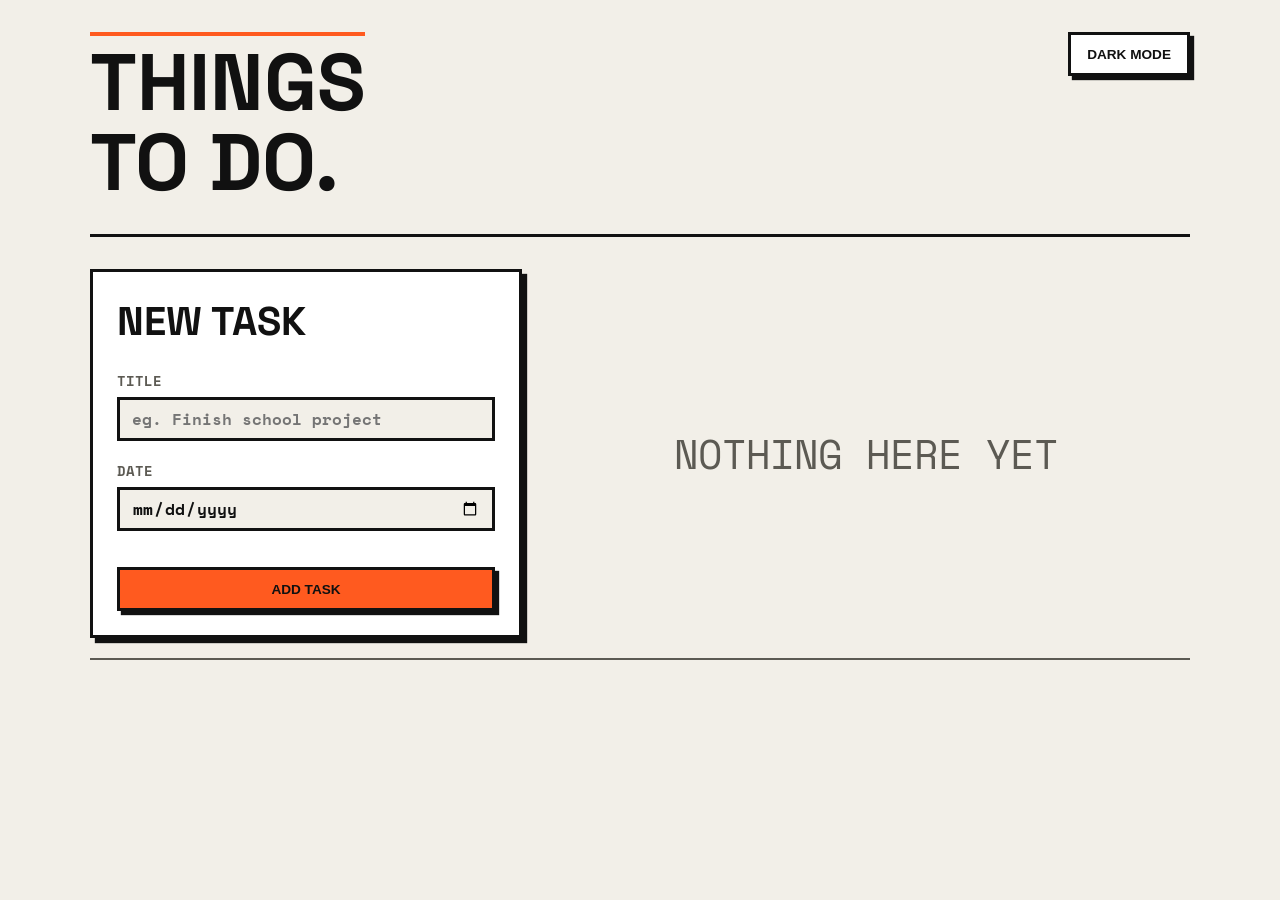
<file: index.html>
<!doctype html>
<html lang="en" data-theme="dark">
  <head>
    <meta charset="UTF-8" />
    <meta name="viewport" content="width=device-width, initial-scale=1.0" />
    <title>To Do App</title>
    <link rel="preconnect" href="https://fonts.googleapis.com" />
    <link rel="preconnect" href="https://fonts.gstatic.com" crossorigin />
    <link
      href="https://fonts.googleapis.com/css2?family=Space+Grotesk:wght@300..700&family=Space+Mono:ital,wght@0,400;0,700;1,400;1,700&display=swap"
      rel="stylesheet"
    />
    <link rel="stylesheet" href="style.css" />
  </head>
  <body>
    <header>
      <div class="header-text">
        <p></p>
        <h1>THINGS <br />TO DO.</h1>
      </div>
      <section class="button-section">
        <button class="btn themeBtn">light mode</button>
      </section>
    </header>
    <main class="container">
      <section class="form-section">
        <form id="form" action="">
          <h2>NEW TASK</h2>
          <div class="input-container">
            <label class="form-label title-label" for="title"
              >TITLE <span class="req" hidden>TITLE REQUIRED.</span></label
            >
            <input
              type="text"
              name="title"
              id="title"
              class="form-input"
              placeholder="eg. Finish school project"
            />
          </div>
          <div class="input-container">
            <label class="form-label" for="date">DATE</label>
            <input type="date" name="date" id="date" class="form-input" />
          </div>
          <button class="btn submitBtn">add task</button>
        </form>
      </section>
      <section class="list-section">
        <div id="empty-text">
          <p>NOTHING HERE YET</p>
        </div>
        <div id="whole-list" class="hidden">
          <h2>YOUR LIST</h2>
          <div class="search-container">
            <label class="search-label" for="search">SEARCH</label>
            <input
              type="text"
              id="search"
              name="search"
              oninput="updateList()"
            />
          </div>
          <div class="filter-container">
            <div class="filter-sort">
              <label for="sort">SORT BY</label>
              <select onchange="updateList()" name="sort" id="sort">
                <option value="soonest">Due date: soonest</option>
                <option value="latest">Due date: latest</option>
                <option value="newest">Date :Newest added</option>
                <option value="oldest">Date: Oldest added</option>

                <option value="atoz">Title: A to Z</option>
                <option value="ztoa">Title: Z to A</option>
              </select>
            </div>

            <div class="filter-btns">
              <button class="btn active" data-filter="all">All</button>
              <button class="btn" data-filter="pending">pending</button>
              <button class="btn" data-filter="completed">completed</button>
            </div>
          </div>
          <p class="task-count"></p>
        </div>
        <ul class="list-container"></ul>
      </section>
    </main>
    <script src="script.js"></script>
  </body>
</html>
</file>
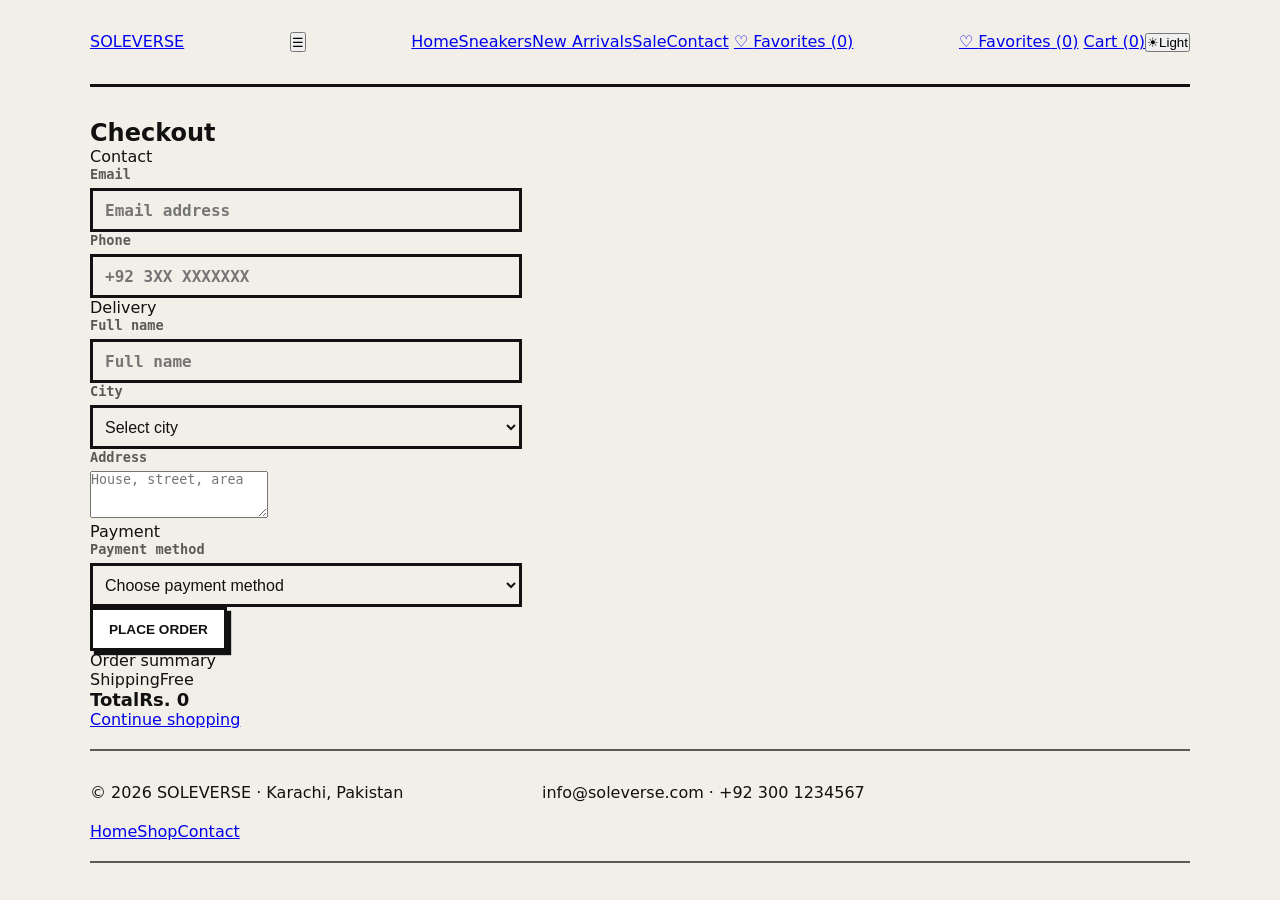
<file: checkout.html>
<!doctype html>
<html lang="en">
  <head>
    <meta charset="UTF-8" />
    <meta name="viewport" content="width=device-width, initial-scale=1.0" />
    <title>Checkout | SOLEVERSE</title>
    <link rel="stylesheet" href="style.css" />
    <script>
      try {
        document.documentElement.dataset.theme =
          localStorage.getItem("soleverseTheme") || "dark";
      } catch (e) {
        document.documentElement.dataset.theme = "dark";
      }
    </script>
  </head>
  <body>
    <header class="navbar">
      <a class="logo" href="index.html">SOLEVERSE</a
      ><button class="menu-btn" onclick="toggleMenu()">☰</button>
      <nav class="nav-links" id="navLinks">
        <a href="index.html">Home</a><a href="sneakers.html">Sneakers</a
        ><a href="sneakers.html?filter=new">New Arrivals</a
        ><a href="sneakers.html?filter=sale">Sale</a
        ><a href="contact.html">Contact</a>
        <a href="favorites.html" class="fav-link-nav"
          >♡ <span class="fav-text">Favorites</span> (<span class="fav-count"
            >0</span
          >)</a
        >
      </nav>
      <div class="nav-actions">
        <a href="favorites.html" class="fav-link-action"
          >♡ <span class="fav-text">Favorites</span> (<span class="fav-count"
            >0</span
          >)</a
        >
        <a href="checkout.html">Cart (<span class="cart-count">0</span>)</a
        ><button
          class="theme-toggle"
          type="button"
          onclick="toggleTheme()"
          aria-label="Switch theme"
          title="Switch theme"
        >
          <span class="theme-toggle-icon">☀</span
          ><span class="theme-toggle-text">Light</span>
        </button>
      </div>
    </header>
    <main class="container">
      <section class="form-layout">
        <form class="card form-card" onsubmit="placeOrder(event)">
          <h2>Checkout</h2>
          <div class="eyebrow">Contact</div>
          <div class="field">
            <label for="umail">Email</label
            ><input
              id="umail"
              required
              type="email"
              placeholder="Email address"
            />
          </div>
          <div class="field">
            <label for="unum">Phone</label
            ><input id="unum" type="tel" placeholder="+92 3XX XXXXXXX" />
          </div>
          <div class="eyebrow">Delivery</div>
          <div class="field">
            <label for="uname">Full name</label
            ><input id="uname" required placeholder="Full name" type="text" />
          </div>
          <div class="field">
            <label for="ucity">City</label
            ><select id="ucity" required>
              <option selected disabled hidden value="">Select city</option>
              <option>Karachi</option>
              <option>Lahore</option>
              <option>Islamabad</option>
              <option>Rawalpindi</option>
              <option>Other</option>
            </select>
          </div>
          <div class="field">
            <label for="uadd">Address</label
            ><textarea
              id="uadd"
              required
              rows="3"
              placeholder="House, street, area"
            ></textarea>
          </div>
          <div class="eyebrow">Payment</div>
          <div class="field">
            <label for="upay">Payment method</label
            ><select id="upay" required>
              <option value="" selected disabled hidden>
                Choose payment method
              </option>
              <option>Cash on Delivery</option>
              <option>Bank Transfer</option>
              <option>Card Payment</option>
            </select>
          </div>
          <button class="btn" type="submit">Place order</button>
        </form>
        <aside class="card order-summary">
          <div class="eyebrow">Order summary</div>
          <div id="checkoutItems"></div>
          <div class="summary-row"><span>Shipping</span><span>Free</span></div>
          <div class="summary-row" style="font-size: 18px">
            <strong>Total</strong><strong id="checkoutTotal">Rs. 0</strong>
          </div>
          <a
            class="btn-outline"
            href="sneakers.html"
            style="width: 100%; margin-top: 18px"
            >Continue shopping</a
          >
        </aside>
      </section>
    </main>
    <footer class="footer container">
      <span>© 2026 SOLEVERSE · Karachi, Pakistan</span
      ><span>info@soleverse.com · +92 300 1234567</span>
      <div class="footer-links">
        <a href="index.html">Home</a><a href="sneakers.html">Shop</a
        ><a href="contact.html">Contact</a>
      </div>
    </footer>
    <script src="script.js"></script>
  </body>
</html>
</file>
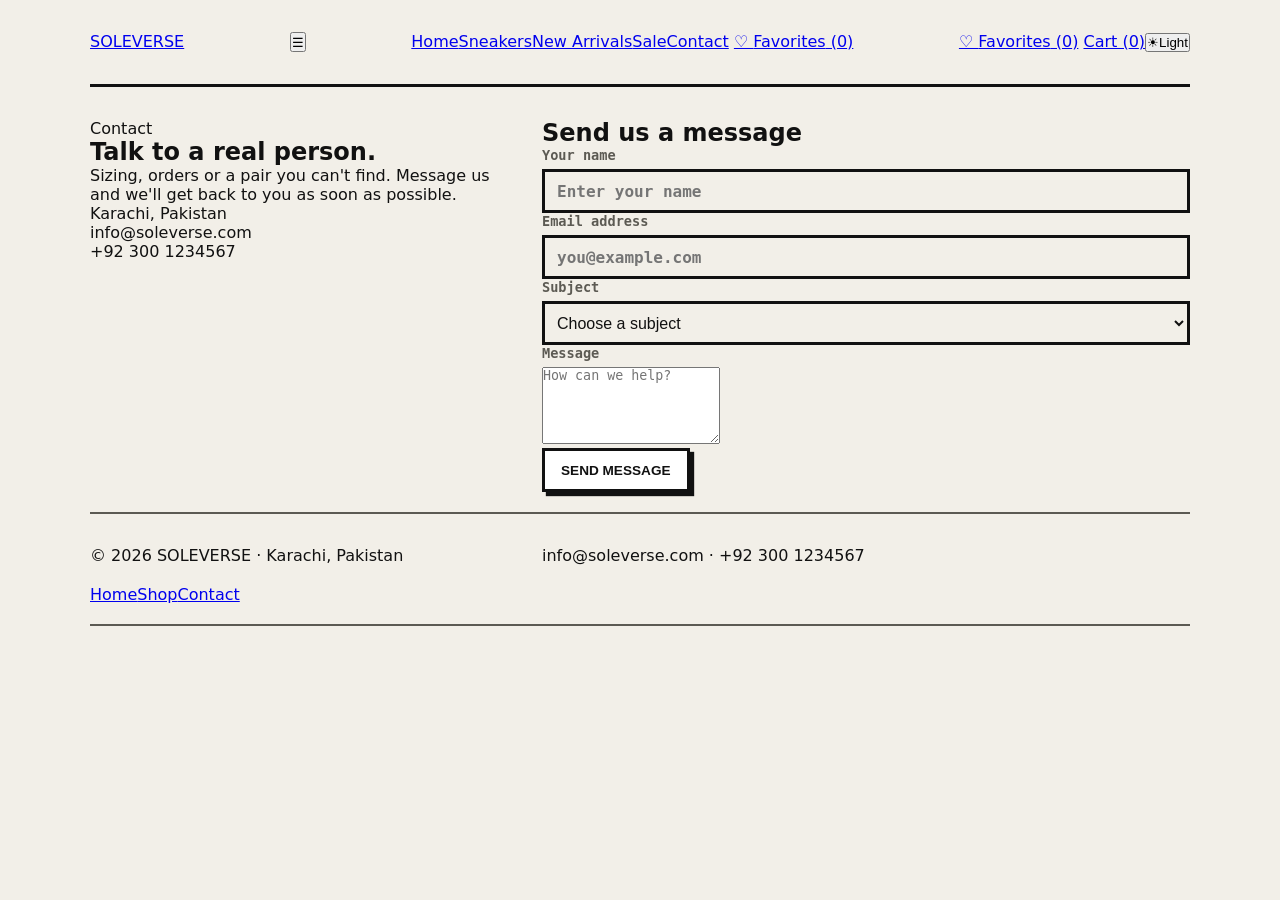
<file: contact.html>
<!doctype html>
<html lang="en">
  <head>
    <meta charset="UTF-8" />
    <meta name="viewport" content="width=device-width, initial-scale=1.0" />
    <title>Contact | SOLEVERSE</title>
    <link rel="stylesheet" href="style.css" />
    <script>
      try {
        document.documentElement.dataset.theme =
          localStorage.getItem("soleverseTheme") || "dark";
      } catch (e) {
        document.documentElement.dataset.theme = "dark";
      }
    </script>
  </head>
  <body>
    <header class="navbar">
      <a class="logo" href="index.html">SOLEVERSE</a
      ><button class="menu-btn" onclick="toggleMenu()">☰</button>
      <nav class="nav-links" id="navLinks">
        <a href="index.html">Home</a><a href="sneakers.html">Sneakers</a
        ><a href="sneakers.html?filter=new">New Arrivals</a
        ><a href="sneakers.html?filter=sale">Sale</a
        ><a href="contact.html">Contact</a>
        <a href="favorites.html" class="fav-link-nav"
          >♡ <span class="fav-text">Favorites</span> (<span class="fav-count"
            >0</span
          >)</a
        >
      </nav>
      <div class="nav-actions">
        <a href="favorites.html" class="fav-link-action"
          >♡ <span class="fav-text">Favorites</span> (<span class="fav-count"
            >0</span
          >)</a
        >
        <a href="checkout.html">Cart (<span class="cart-count">0</span>)</a
        ><button
          class="theme-toggle"
          type="button"
          onclick="toggleTheme()"
          aria-label="Switch theme"
          title="Switch theme"
        >
          <span class="theme-toggle-icon">☀</span
          ><span class="theme-toggle-text">Light</span>
        </button>
      </div>
    </header>
    <main class="container contact-layout">
      <section>
        <div class="eyebrow">Contact</div>
        <h1>Talk to a real person.</h1>
        <p class="muted" style="max-width: 400px">
          Sizing, orders or a pair you can't find. Message us and we'll get back
          to you as soon as possible.
        </p>
        <div class="contact-details">
          Karachi, Pakistan<br />info@soleverse.com<br />+92 300 1234567
        </div>
      </section>
      <form class="card form-card" onsubmit="sendContact(event)">
        <h2>Send us a message</h2>
        <div class="field">
          <label for="cname">Your name</label
          ><input
            id="cname"
            required
            type="text"
            placeholder="Enter your name"
          />
        </div>
        <div class="field">
          <label for="cmail">Email address</label
          ><input id="cmail" type="email" placeholder="you@example.com" />
        </div>
        <div class="field">
          <label for="sub">Subject</label
          ><select id="sub" required>
            <option selected disabled hidden="">Choose a subject</option>
            <option>Order support</option>
            <option>Size guide</option>
            <option>Product inquiry</option>
            <option>Return / Exchange</option>
            <option>Other</option>
          </select>
        </div>
        <div class="field">
          <label for="cmess">Message</label
          ><textarea
            id="cmess"
            required
            rows="5"
            placeholder="How can we help?"
          ></textarea>
        </div>
        <button class="btn" type="submit">Send message</button>
        <p id="contactMessage" class="muted" aria-live="polite"></p>
      </form>
    </main>
    <footer class="footer container">
      <span>© 2026 SOLEVERSE · Karachi, Pakistan</span
      ><span>info@soleverse.com · +92 300 1234567</span>
      <div class="footer-links">
        <a href="index.html">Home</a><a href="sneakers.html">Shop</a
        ><a href="contact.html">Contact</a>
      </div>
    </footer>
    <script src="script.js"></script>
  </body>
</html>
</file>
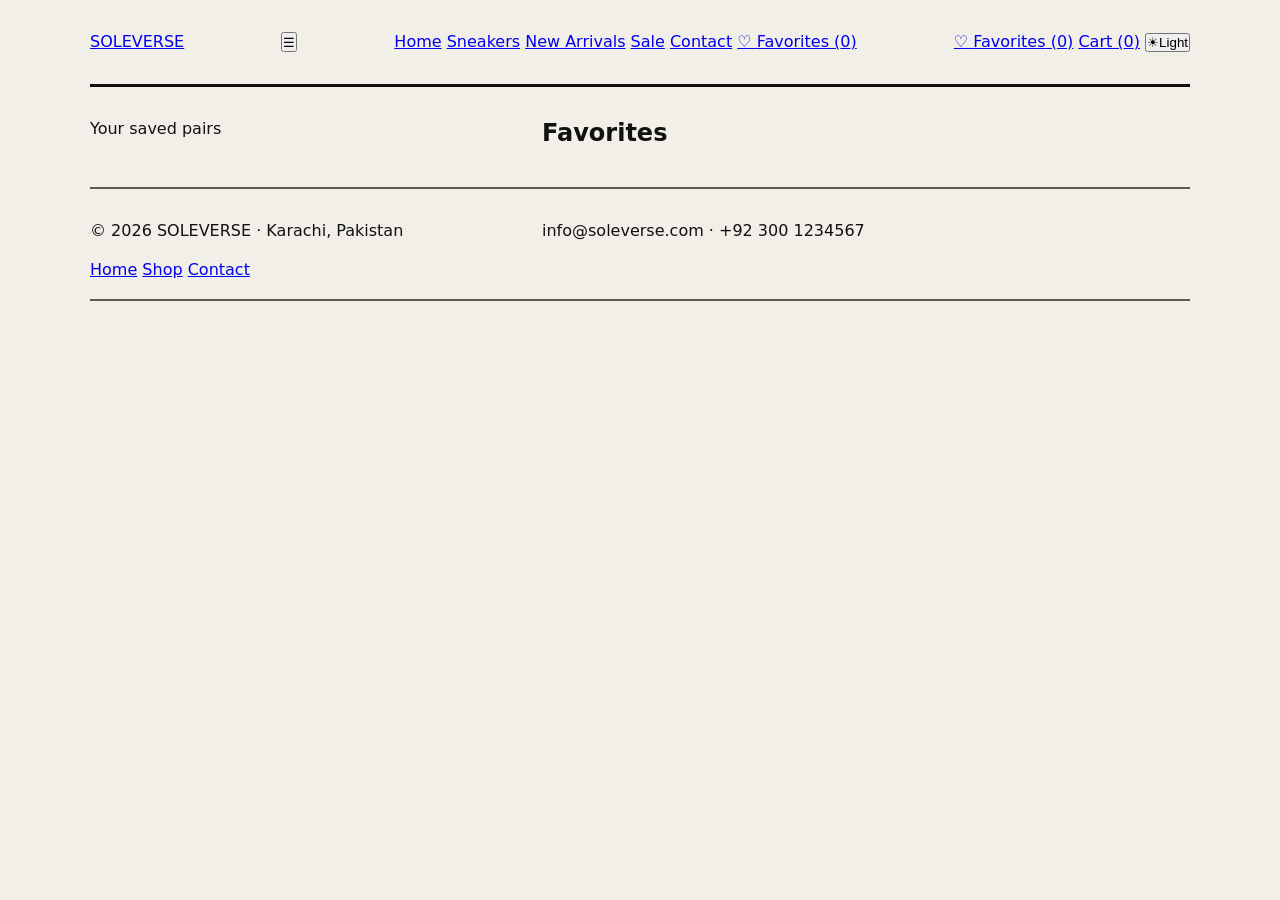
<file: favorites.html>
<!doctype html>
<html lang="en">
  <head>
    <meta charset="UTF-8" />
    <meta name="viewport" content="width=device-width, initial-scale=1.0" />
    <title>Favorites | SOLEVERSE</title>
    <link rel="stylesheet" href="style.css" />
    <script>
      try {
        document.documentElement.dataset.theme =
          localStorage.getItem("soleverseTheme") || "dark";
      } catch (e) {
        document.documentElement.dataset.theme = "dark";
      }
    </script>
  </head>
  <body>
    <header class="navbar">
      <a class="logo" href="index.html">SOLEVERSE</a>
      <button class="menu-btn" onclick="toggleMenu()">☰</button>
      <nav class="nav-links" id="navLinks">
        <a href="index.html">Home</a>
        <a href="sneakers.html">Sneakers</a>
        <a href="sneakers.html?filter=new">New Arrivals</a>
        <a href="sneakers.html?filter=sale">Sale</a>
        <a href="contact.html">Contact</a>
        <a href="favorites.html" class="fav-link-nav"
          >♡ <span class="fav-text">Favorites</span> (<span class="fav-count"
            >0</span
          >)</a
        >
      </nav>
      <div class="nav-actions">
        <a href="favorites.html" class="fav-link-action"
          >♡ <span class="fav-text">Favorites</span> (<span class="fav-count"
            >0</span
          >)</a
        >
        <a href="checkout.html">Cart (<span class="cart-count">0</span>)</a>
        <button
          class="theme-toggle"
          type="button"
          onclick="toggleTheme()"
          aria-label="Switch theme"
          title="Switch theme"
        >
          <span class="theme-toggle-icon">☀</span
          ><span class="theme-toggle-text">Light</span>
        </button>
      </div>
    </header>
    <main>
      <section class="container shop-top">
        <div class="eyebrow">Your saved pairs</div>
        <h1>Favorites</h1>
        <p id="favCount" class="muted"></p>
        <div class="shop-grid" id="favGrid"></div>
      </section>
    </main>
    <footer class="footer container">
      <span>© 2026 SOLEVERSE · Karachi, Pakistan</span>
      <span>info@soleverse.com · +92 300 1234567</span>
      <div class="footer-links">
        <a href="index.html">Home</a>
        <a href="sneakers.html">Shop</a>
        <a href="contact.html">Contact</a>
      </div>
    </footer>
    <script src="script.js"></script>
  </body>
</html>
</file>
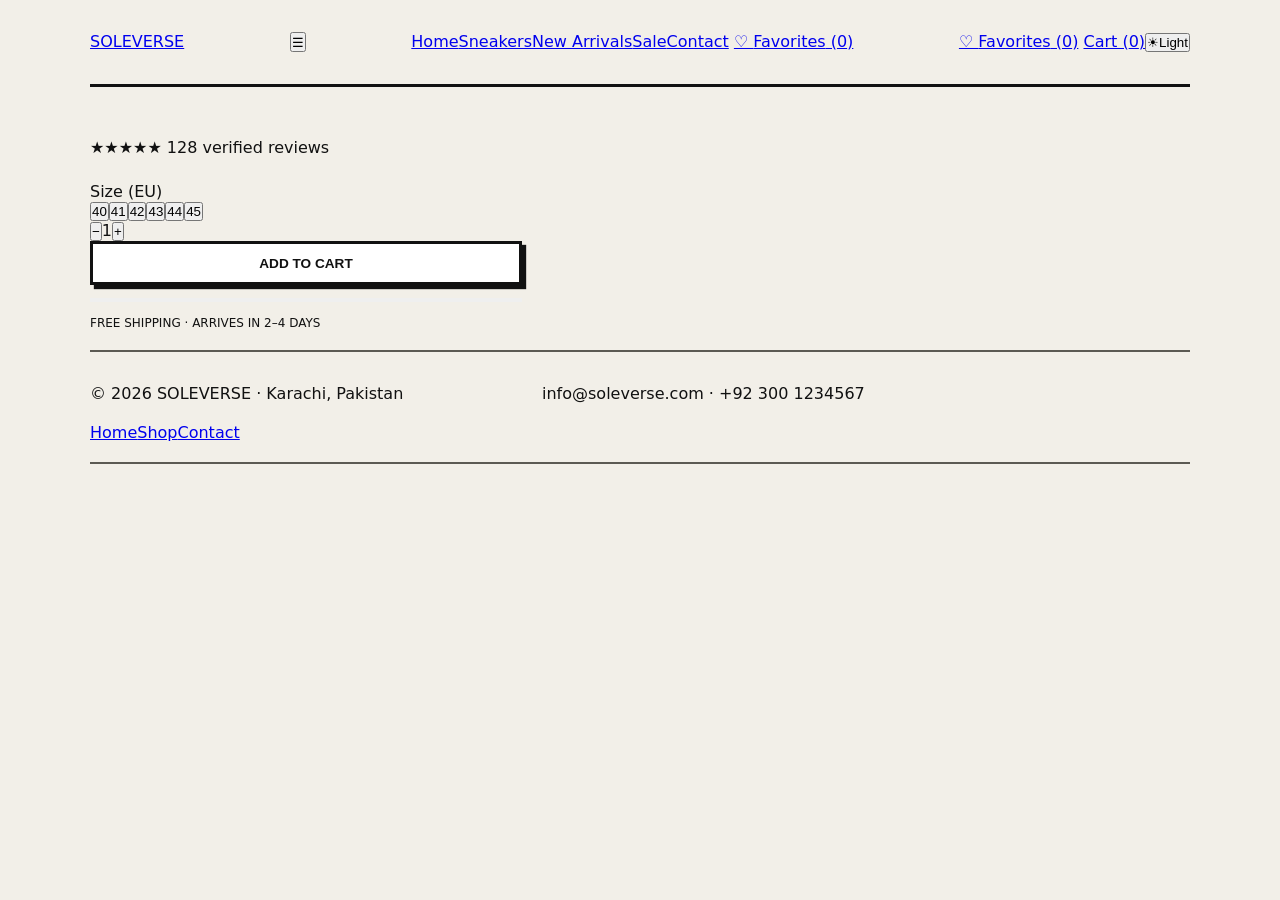
<file: product.html>
<!doctype html>
<html lang="en">
  <head>
    <meta charset="UTF-8" />
    <meta name="viewport" content="width=device-width, initial-scale=1.0" />
    <title>Air Max Shadow | SOLEVERSE</title>
    <link rel="stylesheet" href="style.css" />
    <link rel="preconnect" href="https://fonts.googleapis.com" />
    <link rel="preconnect" href="https://fonts.gstatic.com" crossorigin />
    <link
      href="https://fonts.googleapis.com/css2?family=DM+Mono:wght@400;500&family=DM+Sans:wght@400;500;600;700&family=DM+Serif+Display&display=swap"
      rel="stylesheet"
    />
    <script>
      try {
        document.documentElement.dataset.theme =
          localStorage.getItem("soleverseTheme") || "dark";
      } catch (e) {
        document.documentElement.dataset.theme = "dark";
      }
    </script>
  </head>
  <body>
    <header class="navbar">
      <a class="logo" href="index.html">SOLEVERSE</a
      ><button class="menu-btn" onclick="toggleMenu()">☰</button>
      <nav class="nav-links" id="navLinks">
        <a href="index.html">Home</a><a href="sneakers.html">Sneakers</a
        ><a href="sneakers.html?filter=new">New Arrivals</a
        ><a href="sneakers.html?filter=sale">Sale</a
        ><a href="contact.html">Contact</a>
        <a href="favorites.html" class="fav-link-nav"
          >♡ <span class="fav-text">Favorites</span> (<span class="fav-count"
            >0</span
          >)</a
        >
      </nav>
      <div class="nav-actions">
        <a href="favorites.html" class="fav-link-action"
          >♡ <span class="fav-text">Favorites</span> (<span class="fav-count"
            >0</span
          >)</a
        >
        <a href="checkout.html">Cart (<span class="cart-count">0</span>)</a
        ><button
          class="theme-toggle"
          type="button"
          onclick="toggleTheme()"
          aria-label="Switch theme"
          title="Switch theme"
        >
          <span class="theme-toggle-icon">☀</span
          ><span class="theme-toggle-text">Light</span>
        </button>
      </div>
    </header>
    <main class="container">
      <section class="detail is-loading">
        <div>
          <div class="card detail-image">
            <img
              id="detailImage"
              class="product-photo detail-photo"
              alt=""
              onerror="
                this.onerror = null;
                this.src = 'images/shoe-placeholder.svg';
              "
            />
          </div>
          <div class="thumbs" id="detailThumbs"></div>
        </div>
        <div>
          <div class="eyebrow" id="detailCrumb"></div>
          <h1 id="detailTitle"></h1>
          <div>★★★★★ <span class="muted">128 verified reviews</span></div>
          <div class="detail-price" id="detailPrice"></div>
          <p class="muted" id="detailDesc"></p>
          <div class="eyebrow" style="margin-top: 25px">Size (EU)</div>
          <div class="sizes" id="sizes">
            <button class="size-btn">40</button
            ><button class="size-btn">41</button
            ><button class="size-btn active">42</button
            ><button class="size-btn">43</button
            ><button class="size-btn">44</button
            ><button class="size-btn">45</button>
          </div>
          <!-- <div class="eyebrow">Colour · Midnight</div>
          <div class="color-dots">
            <button class="color-dot" style="background: #1a1a2e"></button
            ><button class="color-dot" style="background: #777"></button
            ><button class="color-dot" style="background: #f5f5f0"></button
            ><button class="color-dot" style="background: #2d5016"></button>
          </div> -->
          <div class="qty">
            <button onclick="changeQty(-1)">−</button><span id="qty">1</span
            ><button onclick="changeQty(1)">+</button>
          </div>
          <button class="btn" id="detailAddBtn" style="width: 100%">
            Add to cart
          </button>
          <button
            class="btn-outline"
            id="detailFavBtn"
            type="button"
            style="width: 100%; margin-top: 12px"
          ></button>
          <p class="mono muted" style="font-size: 12px; margin-top: 12px">
            FREE SHIPPING · ARRIVES IN 2–4 DAYS
          </p>
        </div>
      </section>
    </main>
    <footer class="footer container">
      <span>© 2026 SOLEVERSE · Karachi, Pakistan</span
      ><span>info@soleverse.com · +92 300 1234567</span>
      <div class="footer-links">
        <a href="index.html">Home</a><a href="sneakers.html">Shop</a
        ><a href="contact.html">Contact</a>
      </div>
    </footer>
    <script src="script.js"></script>
  </body>
</html>
</file>
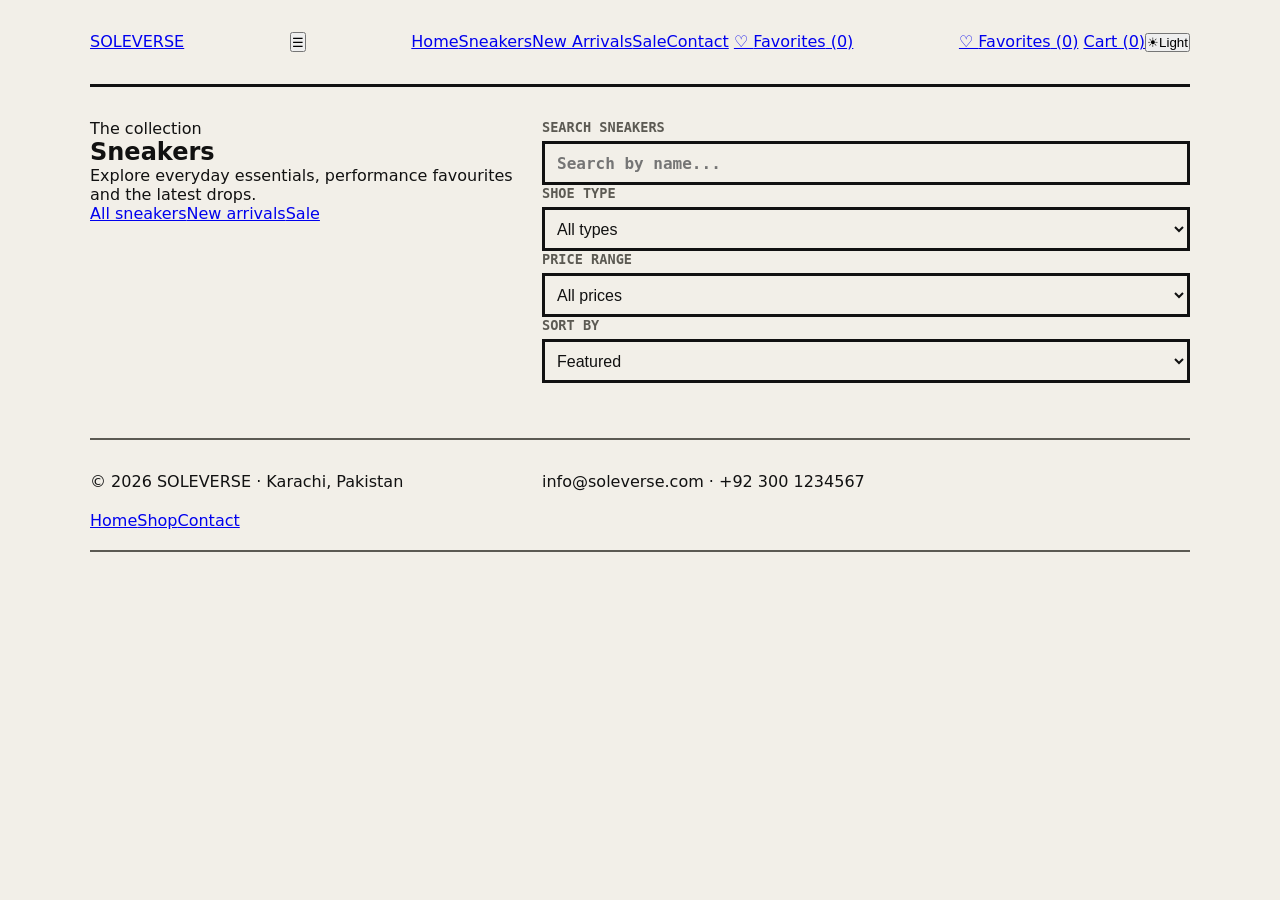
<file: sneakers.html>
<!doctype html>
<html lang="en">
  <head>
    <meta charset="UTF-8" />
    <meta name="viewport" content="width=device-width, initial-scale=1.0" />
    <title>Sneakers | SOLEVERSE</title>
    <link rel="stylesheet" href="style.css" />
    <script>
      try {
        document.documentElement.dataset.theme =
          localStorage.getItem("soleverseTheme") || "dark";
      } catch (e) {
        document.documentElement.dataset.theme = "dark";
      }
    </script>
  </head>
  <body>
    <header class="navbar">
      <a class="logo" href="index.html">SOLEVERSE</a
      ><button class="menu-btn" onclick="toggleMenu()">☰</button>
      <nav class="nav-links" id="navLinks">
        <a href="index.html">Home</a><a href="sneakers.html">Sneakers</a
        ><a href="sneakers.html?filter=new">New Arrivals</a
        ><a href="sneakers.html?filter=sale">Sale</a
        ><a href="contact.html">Contact</a>
        <a href="favorites.html" class="fav-link-nav"
          >♡ <span class="fav-text">Favorites</span> (<span class="fav-count"
            >0</span
          >)</a
        >
      </nav>
      <div class="nav-actions">
        <a href="favorites.html" class="fav-link-action"
          >♡ <span class="fav-text">Favorites</span> (<span class="fav-count"
            >0</span
          >)</a
        >
        <a href="checkout.html">Cart (<span class="cart-count">0</span>)</a
        ><button
          class="theme-toggle"
          type="button"
          onclick="toggleTheme()"
          aria-label="Switch theme"
          title="Switch theme"
        >
          <span class="theme-toggle-icon">☀</span
          ><span class="theme-toggle-text">Light</span>
        </button>
      </div>
    </header>
    <main>
      <section class="container shop-top">
        <div class="shop-head is-loading">
          <div class="eyebrow">The collection</div>
          <h1 id="shopTitle">Sneakers</h1>
          <p id="shopBlurb">
            Explore everyday essentials, performance favourites and the latest
            drops.
          </p>
          <div class="tabs">
            <a id="pill-all" class="pill" href="sneakers.html">All sneakers</a
            ><a id="pill-new" class="pill" href="sneakers.html?filter=new"
              >New arrivals</a
            ><a id="pill-sale" class="pill" href="sneakers.html?filter=sale"
              >Sale</a
            >
          </div>
        </div>
        <div class="card filters">
          <div class="field">
            <label for="searchInput">SEARCH SNEAKERS</label
            ><input
              id="searchInput"
              type="search"
              placeholder="Search by name..."
              oninput="filterProducts()"
            />
          </div>
          <div class="field">
            <label for="typeFilter">SHOE TYPE</label
            ><select id="typeFilter" onchange="filterProducts()">
              <option value="">All types</option>
              <option>Running</option>
              <option>Casual</option>
              <option>Sport</option>
            </select>
          </div>
          <div class="field">
            <label for="priceFilter">PRICE RANGE</label
            ><select id="priceFilter" onchange="filterProducts()">
              <option value="">All prices</option>
              <option value="0-11000">Under Rs. 11,000</option>
              <option value="11000-14000">Rs. 11,000–14,000</option>
              <option value="14000-999999">Above Rs. 14,000</option>
            </select>
          </div>
          <div class="field">
            <label for="sortFilter">SORT BY</label
            ><select id="sortFilter" onchange="filterProducts()">
              <option value="featured">Featured</option>
              <option value="low">Price: low to high</option>
              <option value="high">Price: high to low</option>
              <option value="name">Name A–Z</option>
            </select>
          </div>
        </div>
        <div
          class="mono muted"
          id="resultCount"
          style="font-size: 12px; margin: 0 0 15px"
        ></div>
        <div class="shop-grid" id="shopGrid"></div>
      </section>
    </main>
    <footer class="footer container">
      <span>© 2026 SOLEVERSE · Karachi, Pakistan</span
      ><span>info@soleverse.com · +92 300 1234567</span>
      <div class="footer-links">
        <a href="index.html">Home</a><a href="sneakers.html">Shop</a
        ><a href="contact.html">Contact</a>
      </div>
    </footer>
    <script src="script.js"></script>
  </body>
</html>
</file>
<file: style.css>
*,
*::before,
*::after {
  box-sizing: border-box;
  margin: 0;
  padding: 0;
}

:root {
  --bg: #f2efe8; /* page background */
  --surface: #ffffff; /* cards, task rows, buttons */
  --surface-2: #e8e4da; /* completed rows, subtle step */
  --ink: #111111; /* main text */
  --muted: #5c5a53; /* dates, labels, completed text */
  --border: #111111;
  --shadow-c: #111111; /* offset shadow colour */

  --accent: #ff5a1f; /* Add / Save buttons, checked box, focus ring */
  --accent-ink: #111111; /* text that sits on top of --accent */
  --accent-text: #b83e00; /* accent used as small text */
  --success: #1e7a46;
  --danger: #c62828; /* Delete */
  --edit-shadow: #f2efe8;
  --font-main: "Space Grotesk", system-ui, sans-serif;
  --font-mono: "Space Mono", ui-monospace, monospace;
}

:root[data-theme="dark"] {
  --bg: #141414;
  --surface: #1e1e1e;
  --surface-2: #2a2a2a;
  --ink: #f2efe8;
  --muted: #a8a59c;
  --border: #f2efe8;
  --shadow-c: #ff7a3d;

  --accent: #ff7a3d;
  --accent-ink: #111111;
  --accent-text: #ff8f5c;
  --success: #5fd08a;
  --danger: #ff7b7b;
  --edit-shadow: #ff7a3d;
}
body {
  background-color: var(--bg);
  color: var(--ink);
  font-family: var(--font-main);
}
body,
.container,
header,
button {
  transition:
    background-color 0.2s ease,
    color 0.2s ease,
    border-color 0.2s ease;
}
header {
  max-width: 1100px;
  width: calc(100% - 3rem);
  margin: 0 auto 0;
  display: flex;
  justify-content: space-between;
  border-bottom: var(--border) 3px solid;
  padding: 2rem 0;
}

.header-text p {
  border-bottom: 4px var(--accent) inset;

  margin-bottom: 0.375rem;
}
.header-text h1 {
  font-size: clamp(2.5rem, 1.21rem + 5vw, 5rem);
  line-height: clamp(2.5rem, 1.21rem + 5vw, 5rem);
}
.container {
  max-width: 1100px;
  width: calc(100% - 3rem);
  margin: 2rem auto;
  display: grid;
  grid-template-columns: minmax(0, 4fr) 6fr;
  gap: 20px;
  padding-bottom: 20px;
  border-bottom: 2px solid var(--muted);
}
@media (max-width: 800px) {
  .container {
    grid-template-columns: 1fr;
    row-gap: 3rem;
  }
}

.form-section {
  width: 100%;
  position: relative;
}
#form {
  width: 100%;
  position: sticky;
  top: 1rem;
  border: var(--border) 3px solid;
  padding: 1.5rem;
  background-color: var(--surface);
  box-shadow: 0.3125rem 0.3125rem 1px var(--shadow-c);
  max-height: 392px;
  height: 100%;
}
#form h2 {
  font-size: clamp(0.75rem, 0.5rem + 5vw, 2.5rem);
  margin-bottom: 1.5rem;
}
label {
  display: block;
  margin-bottom: 0.375rem;
  color: var(--muted);
  font-size: 0.85rem;
  font-family: var(--font-mono);
  font-weight: 600;
}
input,
select {
  width: 100%;
  background-color: var(--bg);
  border: 3px solid var(--border);
  height: 2.75rem;
  color: var(--ink);
  font-size: 1rem;
}
select {
  padding: 0.5rem;
}
input {
  padding: 0.75rem;
  font-weight: 600;
  font-family: var(--font-mono);
}
input:focus-visible {
  outline: 3px solid var(--accent);
  outline-offset: 3px;
}
select:focus-visible {
  outline: 3px solid var(--accent);
  outline-offset: 3px;
}

.input-container {
  width: 100%;
  margin-bottom: 1.25rem;
}
.title-label {
  display: flex;
  justify-content: space-between;
}
.req {
  color: var(--danger);
  text-transform: uppercase;
}
.btn {
  font-size: 0.85rem;
  padding: 0.5rem 1rem;
  border: 3px solid var(--border);
  color: var(--ink);
  min-height: 2.75rem;
  background-color: var(--surface);
  box-shadow: 0.25rem 0.25rem 1px var(--shadow-c);
  text-transform: uppercase;
  font-weight: 600;
}
.themeBtn {
  transition: all 0.1s ease;
}
.themeBtn:hover {
  transform: translate(-3px, -3px);
  box-shadow: 0.4375rem 0.4375rem 1px var(--shadow-c);
}
.themeBtn:active {
  transform: translate(3px, 3px);
  box-shadow: 0 0 0 var(--shadow-c);
}

.btn.submitBtn {
  width: 100%;
  color: var(--accent-ink);
  background-color: var(--accent);
  margin-top: 1rem;
  transition: all 0.1s ease;
}
.btn.submitBtn:hover {
  transform: translate(-3px, -3px);
  box-shadow: 0.4375rem 0.4375rem 1px var(--shadow-c);
}
.btn.submitBtn:active {
  transform: translate(3px, 3px);
  box-shadow: 0px 0px 0px var(--shadow-c);
}
.filter-btns .btn {
  background-color: transparent;
}
.filter-btns .btn:hover {
  background-color: var(--ink);
  color: var(--bg);
}
.filter-btns .active {
  background-color: var(--ink);
  color: var(--bg);
}
.filter-btns .btn:active {
  background-color: var(--accent);
}
.hidden {
  display: none;
}

#empty-text {
  display: grid;
  place-items: center;
  color: var(--muted);
  font-size: 2.5rem;
  width: 100%;
  height: 100%;
  text-align: center;
  font-family: var(--font-mono);
}

.list-section {
  width: 100%;
}
.list-section label {
  color: var(--muted);
}
.list-section .search-label {
  display: block;
}
.list-section h2 {
  font-size: 1rem;
  margin-bottom: 1.5rem;
  color: var(--muted);
}
.search-container {
  margin-bottom: 2rem;
}
.filter-container {
  display: flex;
  flex-wrap: wrap;
  margin-bottom: 2rem;
  justify-content: space-between;
  align-items: flex-end;
  row-gap: 0.75rem;
}
.filter-sort {
  display: flex;
  flex-direction: column;
}
.filter-btns {
  display: flex;
  column-gap: 0.75rem;
}
.filter-btns button {
  box-shadow: none;
}
.list-section .task-count {
  margin-bottom: 1rem;
  color: var(--muted);
  font-size: 1rem;
  text-transform: uppercase;
  font-family: var(--font-mono);
}
.list-container {
  display: flex;
  flex-direction: column;
  row-gap: 1.25rem;
}
.list-container .task {
  background-color: var(--surface);
  border: 3px solid var(--border);
  display: grid;
  grid-template-columns: auto 1fr auto;
  align-items: center;
  column-gap: 1.5rem;
  row-gap: 1rem;
  padding: 1.5rem;
  box-shadow: 0.25rem 0.25rem 1px var(--shadow-c);
}
.task input[type="checkbox"] {
  appearance: none;
  width: 1.75rem;
  height: 1.75rem;
  border: 3px solid var(--border);
  cursor: pointer;
  display: grid;
  place-items: center;
  margin: 0;
  padding: 0;
}

.task input[type="checkbox"]:checked {
  background-color: var(--accent);
}
.task input[type="checkbox"]:checked::after {
  content: "✓";
  color: var(--accent-ink);
  font-weight: 700;
}
.task .taskInfo {
  display: grid;
  min-width: 0;
  gap: 0.375rem;
}
.taskInfo .taskTitle {
  overflow-wrap: anywhere;
  font-size: 1.25rem;
  font-weight: bold;
}
.taskInfo .taskDate {
  color: var(--muted);
  font-size: 0.85rem;
}
.taskInfo .taskDate.overduedate {
  text-decoration: line-through;
}
.taskDateText {
  display: flex;
  align-items: center;
  gap: 1rem;
}
.taskDue {
  color: var(--danger);
  font-family: var(--font-mono);
  font-size: 0.75rem;
  font-weight: 700;
  text-transform: uppercase;
  letter-spacing: 0.08em;
  padding: 0.125rem 0.5rem;
  border: 0.125rem solid var(--muted);
  color: var(--muted);
}
.taskDue:empty {
  display: none;
}
.taskDue.duesoon {
  color: var(--danger);
}
.taskDue.overdue {
  border-color: var(--danger);
  color: var(--danger);
}
.taskActions {
  display: flex;
  gap: 0.75rem;
}
.taskActions .btn {
  box-shadow: 0.1875rem 0.1875rem 1px var(--shadow-c);
  transition: all 0.15s ease;
}
.taskActions .btn:hover {
  transform: translate(-2px, -2px);
  box-shadow: 0.3125rem 0.3125rem 1px var(--shadow-c);
}
.taskActions .btn:active {
  transform: translate(2.5px, 2.5px);
  box-shadow: 0 0 0 var(--shadow-c);
}
.taskActions .deleteBtn {
  color: var(--danger);
}
.taskActions .editBtn:hover {
  background-color: var(--ink);
  color: var(--bg);
  box-shadow: 0.3125rem 0.3125rem 1px var(--accent);
}
.taskActions .editBtn:active {
  box-shadow: 0 0 0;
}
.taskActions .confirmBtn:hover {
  background-color: var(--danger);
  color: var(--accent-ink);
}
.taskActions .saveBtn:active {
  background-color: var(--success);
  color: var(--accent-ink);
}
.task.done {
  background-color: var(--surface-2);
}
.task.done .taskTitle {
  text-decoration: line-through;
  color: var(--muted);
}
.task.done .taskDateText {
  display: none;
}
.task .taskActions .btn:disabled {
  color: var(--muted);
  box-shadow: none;
  transform: none;
  background-color: transparent;
  cursor: not-allowed;
}
.task.editing .saveBtn {
  background-color: var(--accent);
  color: var(--accent-ink);
}
@media (max-width: 550px) {
  .task {
    grid-template-columns: auto 1fr;
  }
  .task .taskActions {
    grid-column: 1 / -1;
  }
  .taskActions .btn {
    flex-grow: 1;
  }
  .task.editing .taskInfo {
    grid-column: 2 / -1;
  }
}

@keyframes fade-in {
  from {
    opacity: 0;
    transform: scale(0.95);
  }
  to {
    opacity: 1;
    transform: scale(1);
  }
}
.header-text,
.button-section,
.form-section,
#empty-text,
#whole-list h2,
.search-container,
.filter-sort,
.filter-btns,
.task-count,
.list-container {
  animation: fade-in 0.5s ease backwards;
}

.header-text {
  animation-delay: 0s;
}
.button-section {
  animation-delay: 0.1s;
}
.form-section {
  animation-delay: 0.2s;
}
#empty-text,
#whole-list h2 {
  animation-delay: 0.35s;
}
.search-container {
  animation-delay: 0.45s;
}
.filter-sort {
  animation-delay: 0.55s;
}
.filter-btns {
  animation-delay: 0.65s;
}
.task-count {
  animation-delay: 0.75s;
}
.list-container {
  animation-delay: 0.85s;
}
</file>
